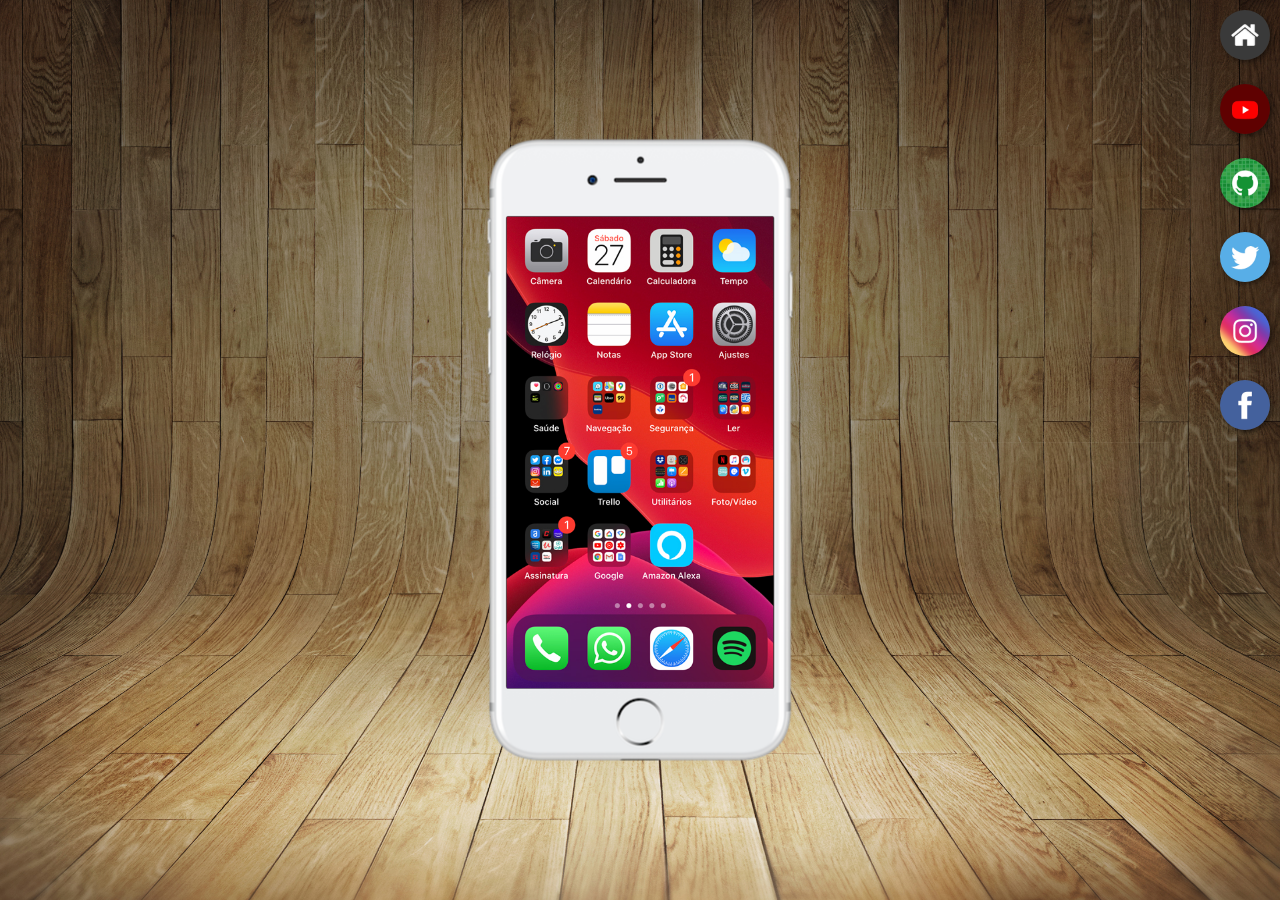
<file: index.html>
<!DOCTYPE html>
<html lang="pt-br">
<head>
    <meta charset="UTF-8">
    <meta http-equiv="X-UA-Compatible" content="IE=edge">
    <meta name="viewport" content="width=device-width, initial-scale=1.0">
    <link rel="stylesheet" href="estilos/style.css">
    <link rel="shortcut icon" href="favicon.ico" type="image/x-icon">
    <title>Projeto Redes Sociais</title>
    <style>
        ::-webkit-scrollbar {
            width: 0px;
            height: 0px;
        }
    </style>
</head>
<body>
    <main>
        <section id="telefone">
            <iframe src="home.html" name="tela" id="tela" frameborder="0"></iframe>
        </section>
        <section id="redes-sociais">
            <a href="home.html" target="tela"><img src="imagens/logo-home.jpg" alt="home"></a> <br>
            <a href="youtube.html" target="tela"><img src="imagens/logo-youtube.jpg" alt="youtube"></a> <br>
            <a href="#" target="tela"><img src="imagens/logo-github.jpg" alt="github"></a> <br>
            <a href="#" target="tela"><img src="imagens/logo-twitter.jpg" alt="twitter"></a> <br>
            <a href="#" target="tela"><img src="imagens/logo-instagram.jpg" alt="instagram"></a> <br>
            <a href="#" target="tela"><img src="imagens/logo-facebook.jpg" alt="facebook"></a>
        </section>
    </main>
</body>
</html>
</file>
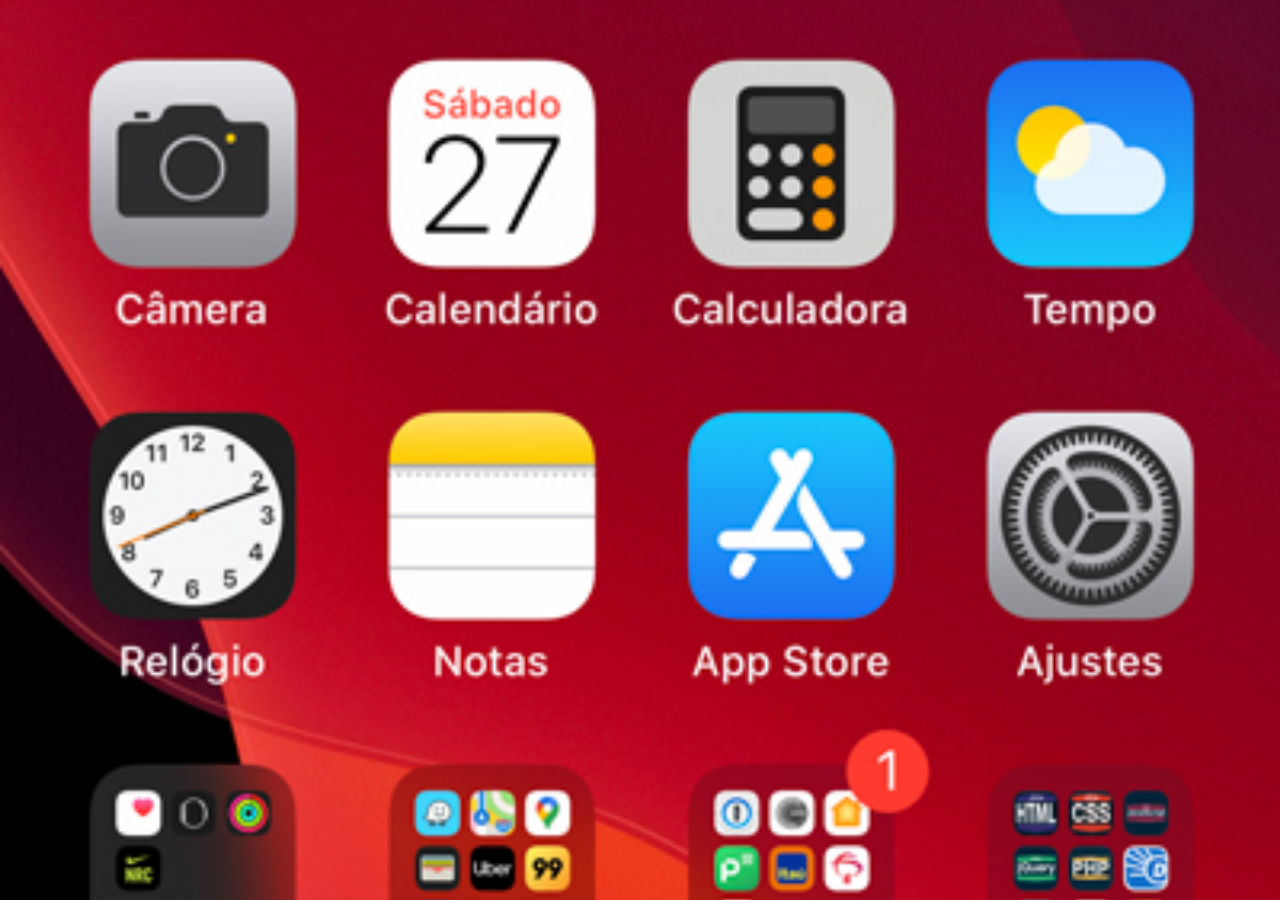
<file: home.html>
<!DOCTYPE html>
<html lang="pt-br">
<head>
    <meta charset="UTF-8">
    <meta http-equiv="X-UA-Compatible" content="IE=edge">
    <meta name="viewport" content="width=device-width, initial-scale=1.0">
    <title>Home</title>
</head>
<style>
    * {
        margin: 0px;
        padding: 0px;
    }

    body {
        width: 100vw;
        height: 100vh;
        background: black url(imagens/tela-home.jpg) no-repeat top center;
        background-size: cover;
    }
</style>
<body>
    
</body>
</html>
</file>
<file: estilos/style.css>
@charset "UTF-8";

* {
    margin: 0px;
    padding: 0px;
    font-family: Arial, Helvetica, sans-serif;
}

html, body {
    height: 100vh;
    width: 100vw;
    background-color: black;
}

body {
    background: url(../imagens/fundo-madeira.jpg) no-repeat top center ;
    background-size: cover; /*tamanho da imagem*/
    background-attachment: fixed; /*fixa a imagem */
}

main {
    height: 100vh;
    position: relative;
}

section#telefone {
    position: absolute;
    top: 50%;
    left: 50%;
    transform: translate(-50%, -50%); /*deixa imagem ou a cor centralizado*/

    height: 627px;
    width: 311px;
    background: url(../imagens/frame-iphone.png) no-repeat;
}
iframe#tela {
    position: relative;
    top: 80px;
    left: 22px;
    width: 267px;
    height: 471.5px;
}

section#redes-sociais {
    text-align: right;
    
}

section#redes-sociais img {
    width: 50px;
    margin: 10px;
    border-radius: 50%;
    box-shadow: 2px 2px 5px rgba(0, 0, 0, 0.478);
    box-sizing: border-box;
}

section#redes-sociais img:hover {
    border: 2px solid white;
    transform: translate(-3px, -3px); /*mexer o botão*/
    box-shadow: 5px 5px 10px black;
    transition: transform .4s, border .5s;
}
</file>
